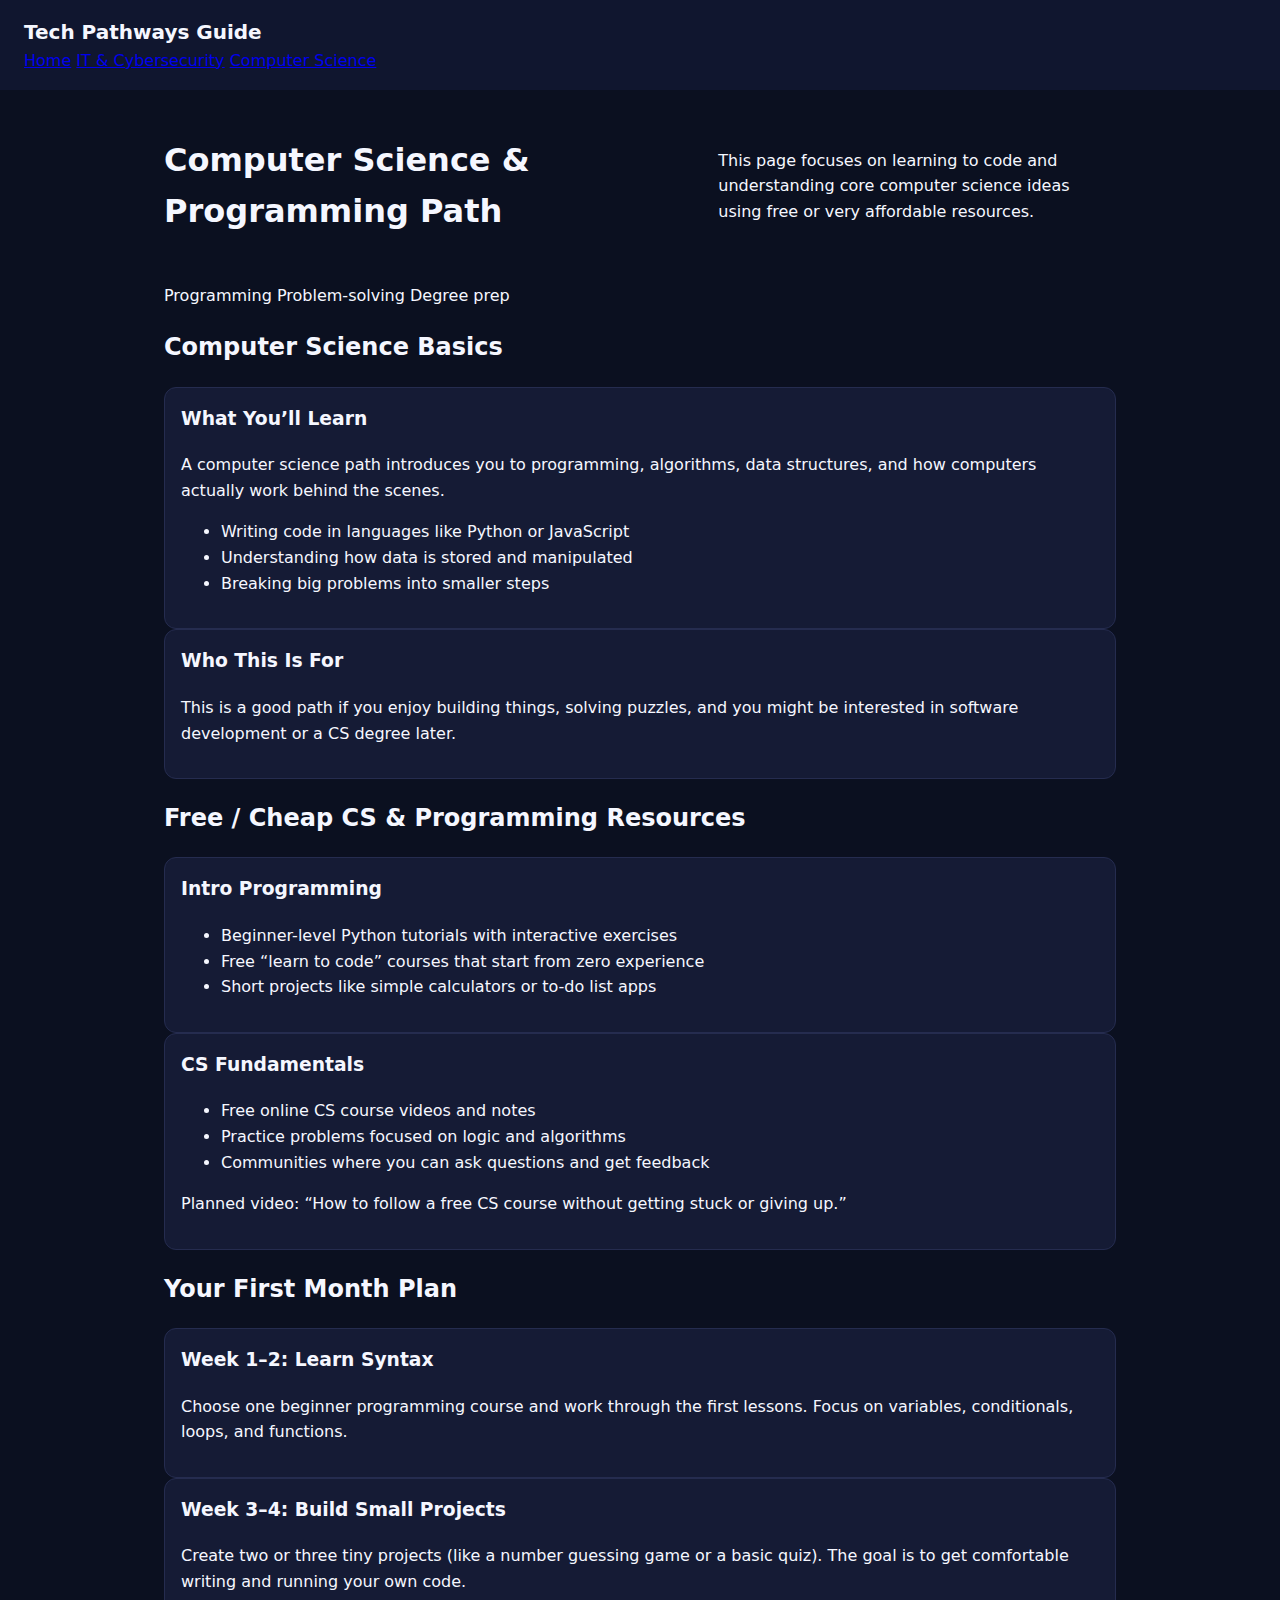
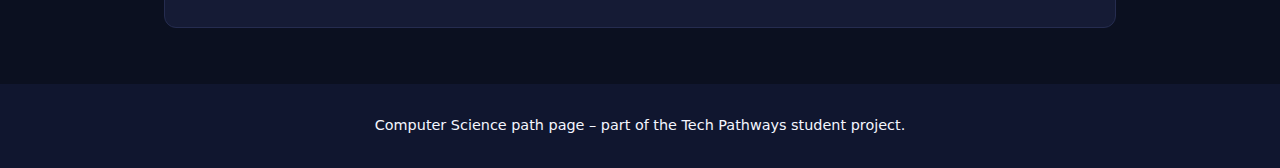
<file: computer-science.html>
<!DOCTYPE html>
<html lang="en">
<head>
  <meta charset="UTF-8">
  <meta name="viewport" content="width=device-width, initial-scale=1.0">
  <title>Computer Science Path | Tech Pathways</title>
  <link rel="stylesheet" href="style.css">
</head>
<body>
  <header>
    <div class="wrapper">
      <div class="logo">
        Tech Pathways <span>Guide</span>
      </div>
      <nav aria-label="Main navigation">
        <a href="index.html">Home</a>
        <a href="it-cybersecurity.html">IT &amp; Cybersecurity</a>
        <a href="computer-science.html">Computer Science</a>
      </nav>
    </div>
  </header>

  <main class="wrapper">
    <section class="hero" aria-labelledby="cs-hero">
      <h1 id="cs-hero">Computer Science &amp; Programming Path</h1>
      <p>
        This page focuses on learning to code and understanding core computer science ideas using free or very affordable resources.
      </p>
      <div class="tag-list">
        <span class="tag">Programming</span>
        <span class="tag">Problem-solving</span>
        <span class="tag">Degree prep</span>
      </div>
    </section>

    <section aria-labelledby="cs-basics">
      <h2 id="cs-basics">Computer Science Basics</h2>
      <div class="grid grid-2">
        <article class="card">
          <h3>What You’ll Learn</h3>
          <p>
            A computer science path introduces you to programming, algorithms, data structures,
            and how computers actually work behind the scenes.
          </p>
          <ul>
            <li>Writing code in languages like Python or JavaScript</li>
            <li>Understanding how data is stored and manipulated</li>
            <li>Breaking big problems into smaller steps</li>
          </ul>
        </article>
        <article class="card">
          <h3>Who This Is For</h3>
          <p>
            This is a good path if you enjoy building things, solving puzzles,
            and you might be interested in software development or a CS degree later.
          </p>
        </article>
      </div>
    </section>

    <section aria-labelledby="cs-resources">
      <h2 id="cs-resources">Free / Cheap CS &amp; Programming Resources</h2>
      <div class="grid grid-2 resources-list">
        <article class="card">
          <h3>Intro Programming</h3>
          <ul>
            <li>Beginner-level Python tutorials with interactive exercises</li>
            <li>Free “learn to code” courses that start from zero experience</li>
            <li>Short projects like simple calculators or to-do list apps</li>
          </ul>
        </article>
        <article class="card">
          <h3>CS Fundamentals</h3>
          <ul>
            <li>Free online CS course videos and notes</li>
            <li>Practice problems focused on logic and algorithms</li>
            <li>Communities where you can ask questions and get feedback</li>
          </ul>
          <p class="video-note">
            Planned video: “How to follow a free CS course without getting stuck or giving up.”
          </p>
        </article>
      </div>
    </section>

    <section aria-labelledby="cs-plan">
      <h2 id="cs-plan">Your First Month Plan</h2>
      <div class="grid grid-2">
        <article class="card">
          <h3>Week 1–2: Learn Syntax</h3>
          <p>
            Choose one beginner programming course and work through the first lessons.
            Focus on variables, conditionals, loops, and functions.
          </p>
        </article>
        <article class="card">
          <h3>Week 3–4: Build Small Projects</h3>
          <p>
            Create two or three tiny projects (like a number guessing game or a basic quiz).
            The goal is to get comfortable writing and running your own code.
          </p>
        </article>
      </div>
    </section>
  </main>

  <footer>
    <div class="wrapper">
      <p>Computer Science path page – part of the Tech Pathways student project.</p>
    </div>
  </footer>
</body>
</html>
</file>
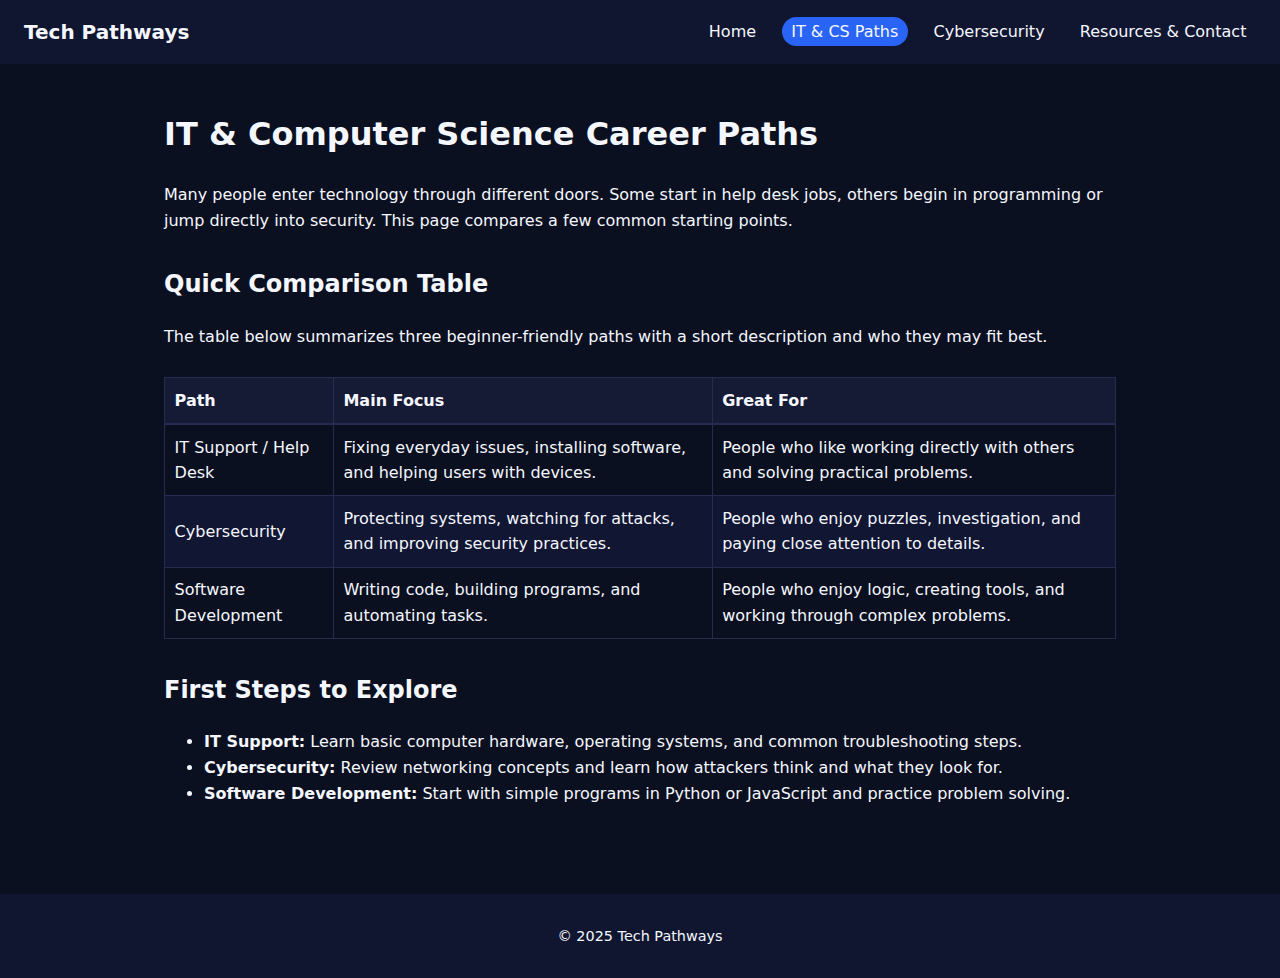
<file: it-paths.html>
<!DOCTYPE html>
<html lang="en">
<head>
  <meta charset="UTF-8" />
  <meta name="viewport" content="width=device-width, initial-scale=1.0" />
  <title>IT &amp; CS Career Paths | Tech Pathways</title>

  <meta name="description" content="Comparison of beginner-friendly paths in IT support, cybersecurity, and software development." />
  <meta name="keywords" content="IT career paths, help desk, cybersecurity career, software development" />

  <link rel="stylesheet" href="style.css" />
</head>
<body>
  <header>
    <div class="logo">Tech Pathways</div>
    <nav aria-label="Main navigation">
      <ul class="nav-list">
        <li><a href="index.html">Home</a></li>
        <li><a href="it-paths.html" class="active">IT &amp; CS Paths</a></li>
        <li><a href="cybersecurity.html">Cybersecurity</a></li>
        <li><a href="learning-resources.html">Resources &amp; Contact</a></li>
      </ul>
    </nav>
  </header>

  <main>
    <section class="section">
      <h1>IT &amp; Computer Science Career Paths</h1>
      <p>
        Many people enter technology through different doors. Some start in help desk jobs,
        others begin in programming or jump directly into security. This page compares a few
        common starting points.
      </p>
    </section>

    <section class="section">
      <h2>Quick Comparison Table</h2>
      <p>
        The table below summarizes three beginner-friendly paths with a short description and
        who they may fit best.
      </p>

      <div class="table-container">
        <table>
          <caption class="sr-only">
            Table comparing IT support, cybersecurity, and software development paths.
          </caption>
          <thead>
            <tr>
              <th>Path</th>
              <th>Main Focus</th>
              <th>Great For</th>
            </tr>
          </thead>
          <tbody>
            <tr>
              <td>IT Support / Help Desk</td>
              <td>Fixing everyday issues, installing software, and helping users with devices.</td>
              <td>People who like working directly with others and solving practical problems.</td>
            </tr>
            <tr>
              <td>Cybersecurity</td>
              <td>Protecting systems, watching for attacks, and improving security practices.</td>
              <td>People who enjoy puzzles, investigation, and paying close attention to details.</td>
            </tr>
            <tr>
              <td>Software Development</td>
              <td>Writing code, building programs, and automating tasks.</td>
              <td>People who enjoy logic, creating tools, and working through complex problems.</td>
            </tr>
          </tbody>
        </table>
      </div>
    </section>

    <section class="section">
      <h2>First Steps to Explore</h2>
      <ul>
        <li><strong>IT Support:</strong> Learn basic computer hardware, operating systems, and common troubleshooting steps.</li>
        <li><strong>Cybersecurity:</strong> Review networking concepts and learn how attackers think and what they look for.</li>
        <li><strong>Software Development:</strong> Start with simple programs in Python or JavaScript and practice problem solving.</li>
      </ul>
    </section>
  </main>

  <footer>
    <p>© 2025 Tech Pathways</p>
  </footer>
</body>
</html>
</file>
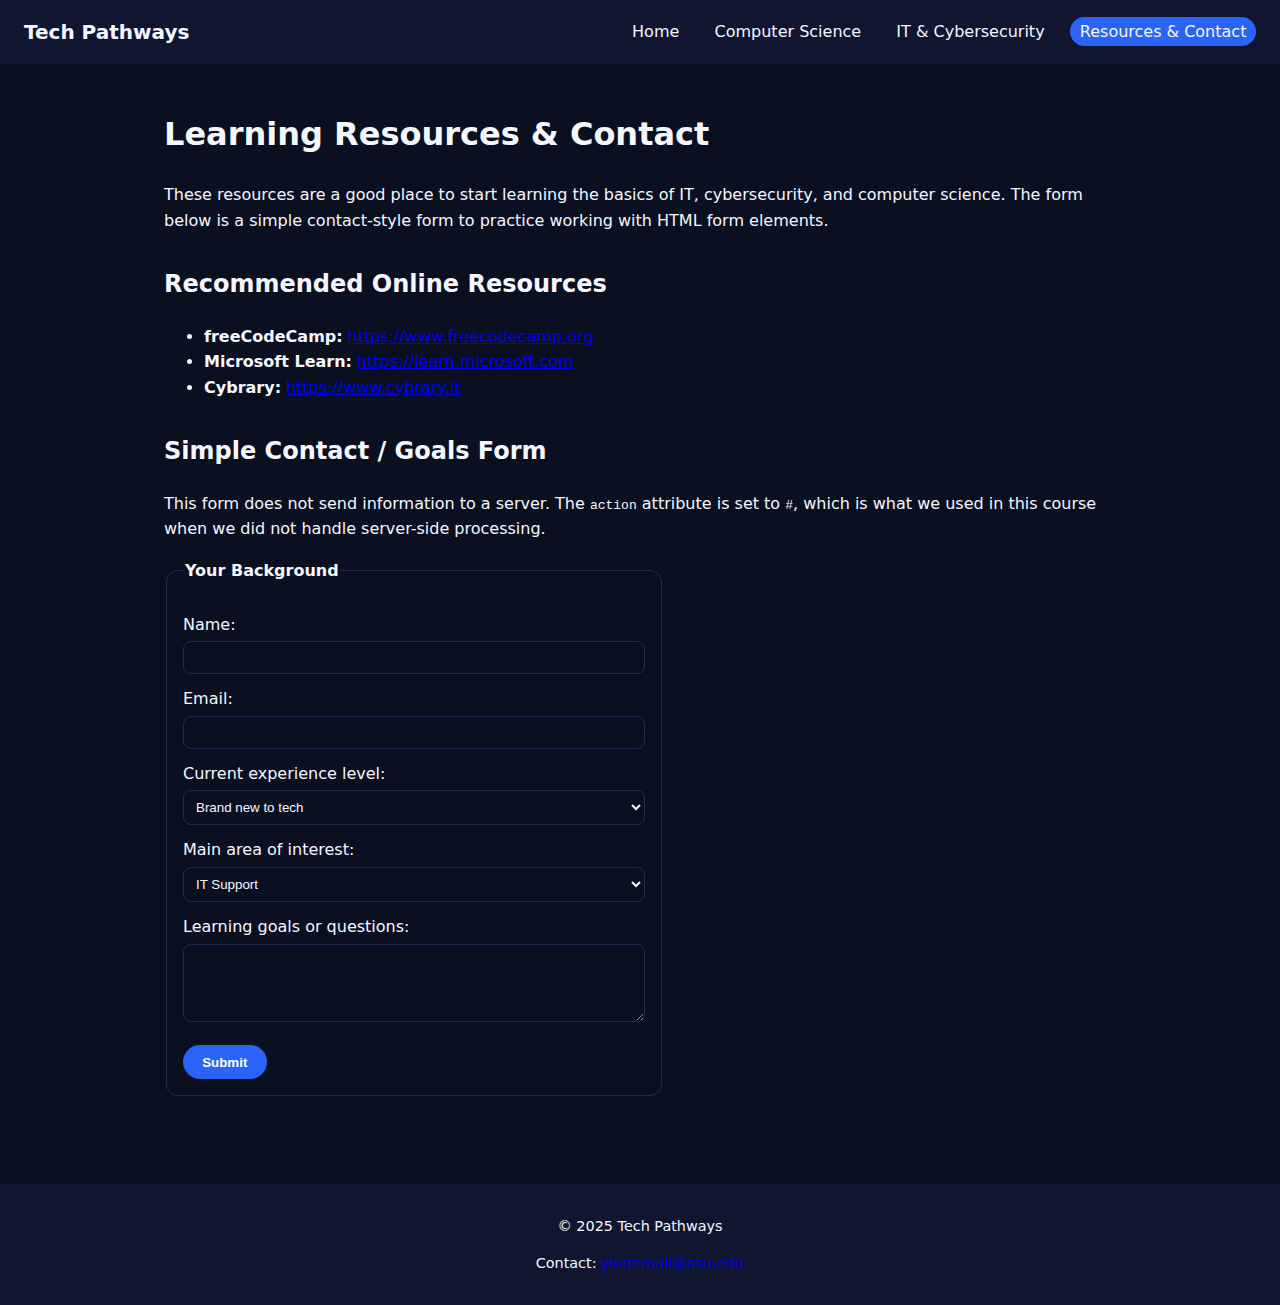
<file: learning-resources.html>
<!DOCTYPE html>
<html lang="en">
<head>
  <meta charset="UTF-8" />
  <meta name="viewport" content="width=device-width, initial-scale=1.0" />
  <title>Learning Resources &amp; Contact | Tech Pathways</title>

  <meta name="description" content="Free and low-cost resources for learning IT, cybersecurity, and computer science plus a simple contact-style form." />
  <meta name="keywords" content="IT resources, cybersecurity resources, computer science learning, contact form" />

  <link rel="stylesheet" href="style.css" />
</head>
<body>
  <header>
    <div class="logo">Tech Pathways</div>
    <nav aria-label="Main navigation">
      <ul class="nav-list">
        <li><a href="index.html">Home</a></li>
        <li><a href="computer-science.html">Computer Science</a></li>
        <li><a href="it-cybersecurity.html">IT &amp; Cybersecurity</a></li>
        <li><a href="learning-resources.html" class="active">Resources &amp; Contact</a></li>
      </ul>
    </nav>
  </header>

  <main>
    <section class="section">
      <h1>Learning Resources &amp; Contact</h1>
      <p>
        These resources are a good place to start learning the basics of IT, cybersecurity,
        and computer science. The form below is a simple contact-style form to practice
        working with HTML form elements.
      </p>
    </section>

    <section class="section">
      <h2>Recommended Online Resources</h2>
      <ul>
        <li>
          <strong>freeCodeCamp:</strong>
          <a href="https://www.freecodecamp.org" target="_blank" rel="noopener noreferrer">
            https://www.freecodecamp.org
          </a>
        </li>
        <li>
          <strong>Microsoft Learn:</strong>
          <a href="https://learn.microsoft.com" target="_blank" rel="noopener noreferrer">
            https://learn.microsoft.com
          </a>
        </li>
        <li>
          <strong>Cybrary:</strong>
          <a href="https://www.cybrary.it" target="_blank" rel="noopener noreferrer">
            https://www.cybrary.it
          </a>
        </li>
      </ul>
    </section>

    <section class="section">
      <h2>Simple Contact / Goals Form</h2>
      <p>
        This form does not send information to a server. The
        <code>action</code> attribute is set to <code>#</code>, which is what
        we used in this course when we did not handle server-side processing.
      </p>

      <form action="#" method="post" class="contact-form">
        <fieldset>
          <legend>Your Background</legend>

          <label for="name">Name:</label>
          <input type="text" id="name" name="name" required />

          <label for="email">Email:</label>
          <input type="email" id="email" name="email" required />

          <label for="experience">Current experience level:</label>
          <select id="experience" name="experience">
            <option value="new">Brand new to tech</option>
            <option value="some">Some experience with computers</option>
            <option value="comfortable">Comfortable with technology</option>
          </select>

          <label for="interest">Main area of interest:</label>
          <select id="interest" name="interest">
            <option value="it-support">IT Support</option>
            <option value="cybersecurity">Cybersecurity</option>
            <option value="software-development">Software Development</option>
            <option value="not-sure">Not sure yet</option>
          </select>

          <label for="goals">Learning goals or questions:</label>
          <textarea id="goals" name="goals" rows="4"></textarea>

          <button type="submit">Submit</button>
        </fieldset>
      </form>
    </section>
  </main>

  <footer>
    <p>© 2025 Tech Pathways</p>
    <p>
      Contact:
      <a href="mailto:youremail@asu.edu">youremail@asu.edu</a>
    </p>
  </footer>
</body>
</html>
</file>
<file: style.css>
/* Global /* Global styles */
* {
  box-sizing: border-box;
}

body {
  margin: 0;
  font-family: system-ui, -apple-system, BlinkMacSystemFont, "Segoe UI", sans-serif;
  line-height: 1.6;
  background-color: #0b1020;
  color: #f5f7ff;
}

img,
video {
  max-width: 100%;
  height: auto;
  display: block;
}

/* Layout */
header {
  background-color: #10162f;
  padding: 1rem 1.5rem;
  display: flex;
  align-items: center;
  justify-content: space-between;
}

.logo {
  font-weight: 700;
  font-size: 1.25rem;
}

.nav-list {
  list-style: none;
  padding: 0;
  margin: 0;
  display: flex;
  gap: 1rem;
}

.nav-list a {
  color: #f5f7ff;
  text-decoration: none;
  padding: 0.3rem 0.6rem;
  border-radius: 999px;
}

.nav-list a:hover,
.nav-list a:focus,
.nav-list a.active {
  background-color: #2a64f6;
}

main {
  padding: 1.5rem;
  max-width: 1000px;
  margin: 0 auto;
}

.section {
  margin-bottom: 2rem;
}

/* Hero */
.hero {
  display: grid;
  gap: 1.5rem;
  align-items: center;
}

.hero-content h1,
.hero-content h2 {
  margin-top: 0;
}

.btn {
  display: inline-block;
  padding: 0.7rem 1.2rem;
  border-radius: 999px;
  background-color: #2a64f6;
  color: #ffffff;
  text-decoration: none;
  font-weight: 600;
  margin-top: 0.5rem;
}

.btn:hover,
.btn:focus {
  opacity: 0.9;
}

/* Cards */
.card-grid {
  display: grid;
  gap: 1rem;
}

.card {
  background-color: #151b35;
  border-radius: 0.75rem;
  padding: 1rem;
  border: 1px solid #252c4f;
}

.card h3 {
  margin-top: 0;
}

.text-link {
  color: #88a9ff;
}

/* Table */
.table-container {
  overflow-x: auto;
}

table {
  width: 100%;
  border-collapse: collapse;
  margin-top: 0.75rem;
}

th,
td {
  border: 1px solid #252c4f;
  padding: 0.6rem;
  text-align: left;
}

th {
  background-color: #151b35;
}

tr:nth-child(even) td {
  background-color: #111632;
}

/* Video */
.responsive-video {
  margin-top: 1rem;
  border-radius: 0.75rem;
}

/* Form */
.contact-form {
  max-width: 500px;
}

fieldset {
  border: 1px solid #252c4f;
  border-radius: 0.75rem;
  padding: 1rem;
}

legend {
  font-weight: 600;
}

label {
  display: block;
  margin-top: 0.75rem;
}

input[type="text"],
input[type="email"],
select,
textarea {
  width: 100%;
  padding: 0.5rem;
  margin-top: 0.25rem;
  border-radius: 0.5rem;
  border: 1px solid #252c4f;
  background-color: #0b1020;
  color: #f5f7ff;
}

button[type="submit"] {
  margin-top: 1rem;
  padding: 0.6rem 1.2rem;
  border-radius: 999px;
  border: none;
  background-color: #2a64f6;
  color: #ffffff;
  font-weight: 600;
  cursor: pointer;
}

button[type="submit"]:hover,
button[type="submit"]:focus {
  opacity: 0.9;
}

/* Footer */
footer {
  background-color: #10162f;
  padding: 1rem 1.5rem;
  text-align: center;
  margin-top: 2rem;
  font-size: 0.9rem;
}

/* Utility */
.small-text {
  font-size: 0.85rem;
  color: #c1c5e3;
}

/* Accessibility helpers */
a:focus {
  outline: 2px solid #88a9ff;
  outline-offset: 2px;
}

.sr-only {
  position: absolute;
  left: -9999px;
}

/* Responsive layout */
@media (min-width: 700px) {
  .hero {
    grid-template-columns: 2fr 1.5fr;
  }

  .card-grid {
    grid-template-columns: repeat(3, minmax(0, 1fr));
  }
}
reset */
</file>
